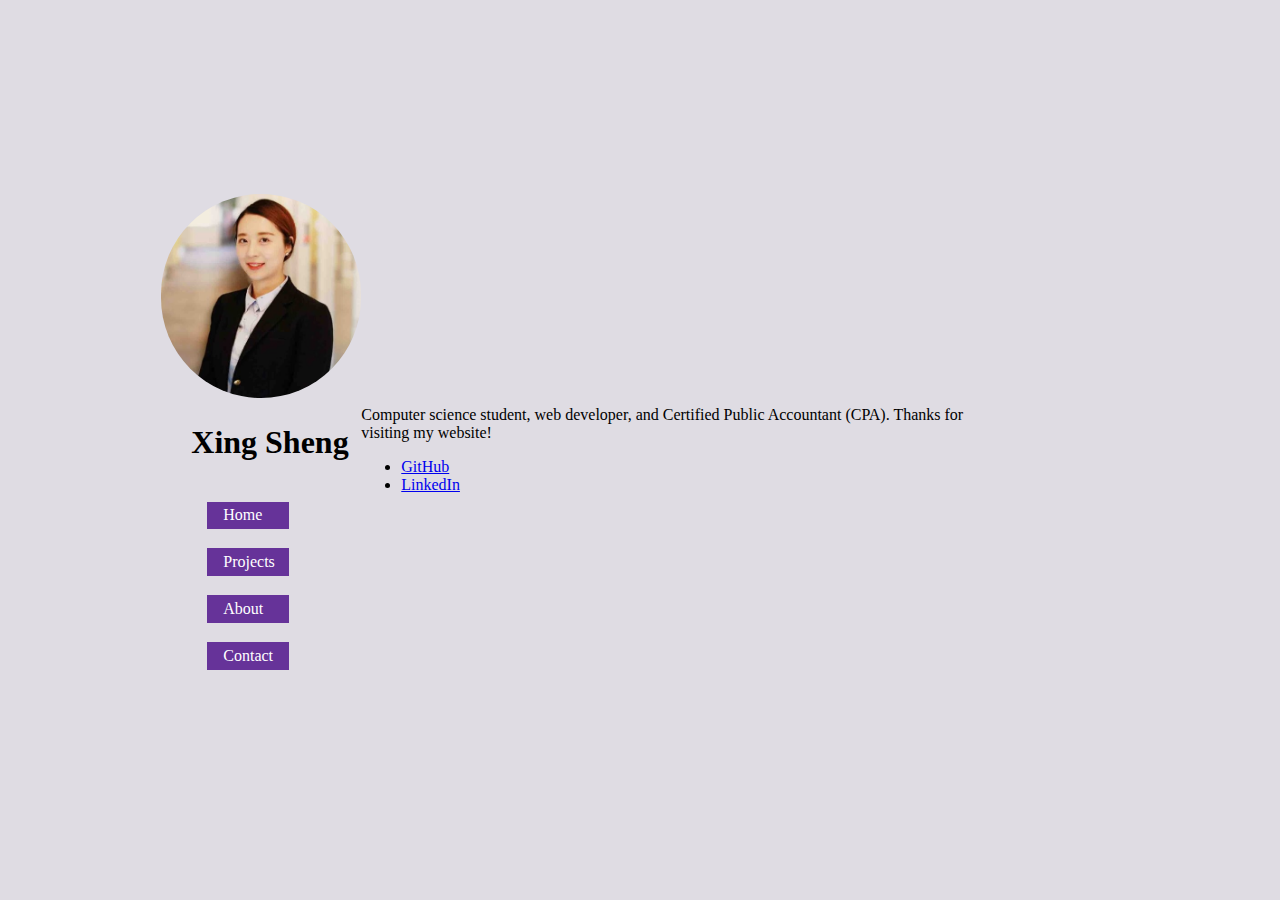
<file: index.html>
<!DOCTYPE html>

<body>

  <head>
    <link rel="stylesheet" href="stylesheet.css">
  </head>
  <div class="wrapper"></div>
  <header class="nav-area">
    <nav>
      <span>
        <img class="rounded-lg" src="img/profile.jpeg" title="I'm Xing" width="200" />
      </span>
      <h1 id="name">Xing Sheng</h1>
      <div id="navbar">
        <ul class="navbar">
          <li><a href="index.html">Home</a></li>
          <li><a href="projects.html">Projects</a></li>
          <li><a href="about.html">About</a></li>
          <li><a href="contact.html">Contact</a></li>
        </ul>
      </div>
    </nav>
  </header>
  <div class="content">
    <p class="bio">
      Computer science student, web developer, and Certified Public Accountant (CPA). Thanks for visiting my website!
    </p>
    <ul>
      <li><a href="https://github.com/x-sheng">GitHub</a></li>
      <li><a href="https://www.linkedin.com/in/xssheng/">LinkedIn</a></li>
    </ul>
  </div>
  </div>
</body>
</file>
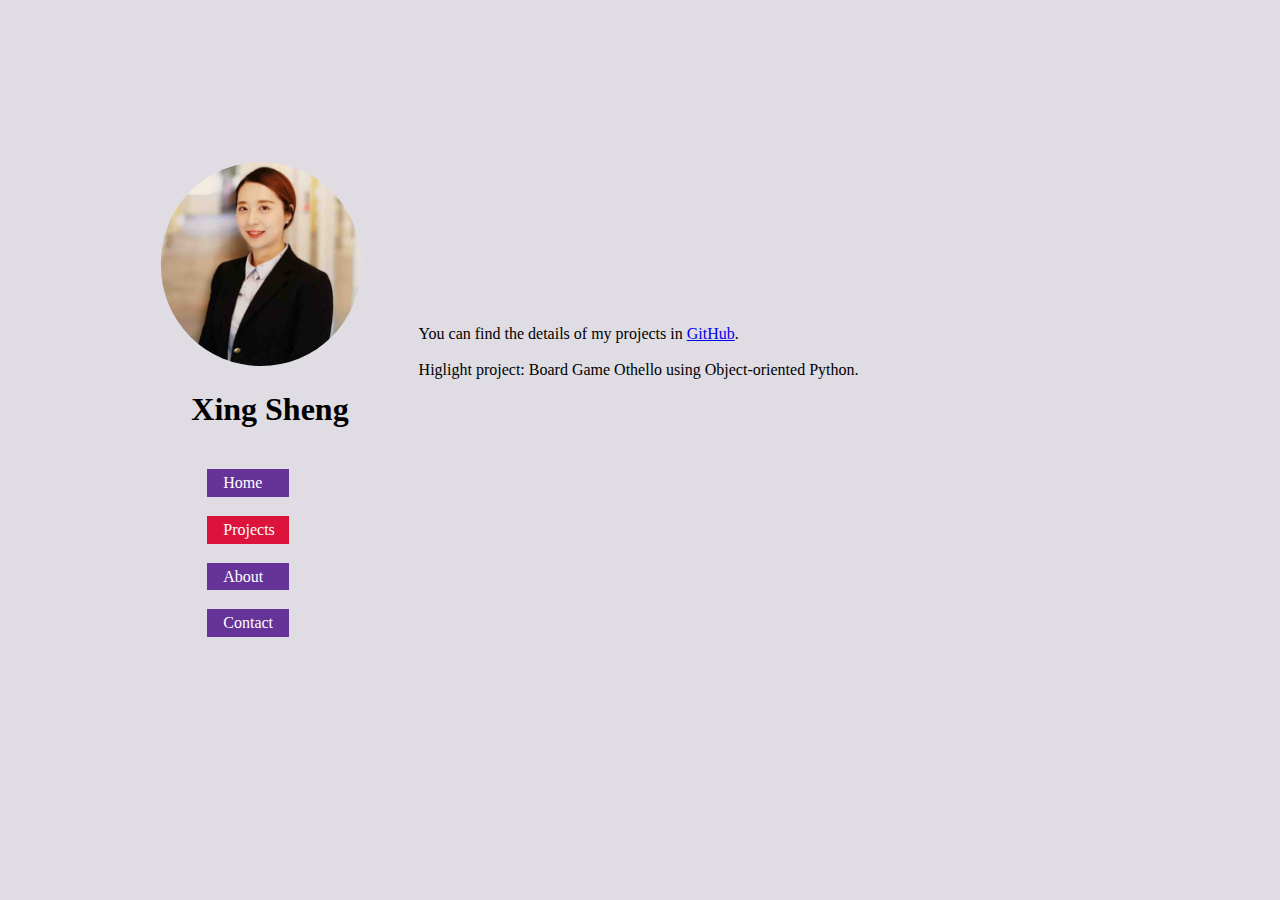
<file: projects.html>
<!DOCTYPE html>

<body>

  <head>
    <link rel="stylesheet" href="stylesheet.css">
  </head>
  <div class="container">
    <div id='navbar'>
      <nav>
        <img class="rounded-lg" src="img/profile.jpeg" title="I'm Xing" width="200" />
        <h1 id="name">Xing Sheng</h1>
        <ul>
          <li><a href="index.html">Home</a></li>
          <li><a class="current" href="projects.html">Projects</a></li>
          <li><a href="about.html">About</a></li>
          <li><a href="contact.html">Contact</a></li>
        </ul>
      </nav>
    </div>

    <div id="content">
      <p class="bio">
        You can find the details of my projects in <a href="https://github.com/x-sheng">GitHub</a>. <br><br>
        Higlight project: Board Game Othello using Object-oriented Python.
      </p>
    </div>
  </div>
</body>
</file>
<file: stylesheet.css>
html,
body {
  display: flex;
  align-items: center;
  height: 80%;
  margin: 7%;
  font-family: Georgia;
  background-color: #DFDCE3;
  width: 80%;
}

div.container {
  display: flex;
  flex-direction: row;
  height: 100%;
  width: 100%;

}

.rounded-lg {
  border-radius: 9rem !important;
}


#content {
  display: flex;
  flex-direction: column;
  margin-left: 7%;
  margin-right: 3%;
  margin-top: 18%;
  width: 100%;

}

#bio {
  line-height: 120%;
  font-size: medium;
  text-align: left;
}

#name {
  margin-left: 15%;
}

#navbar .current {
  background-color: crimson;
}

#navbar ul {
  display: flex;
  flex-direction: column;
  overflow: hidden;
  position: relative;
  top: 5%;
  right: 0;
  left: 10%;
  margin-top: 0px;
  padding: 10px;
}

#navbar ul li {
  display: block;
  border: 0;
  background: transparent;
  position: relative;
  border-radius: 0;
  padding: 0.6rem 1rem;
  color: #7b8a96;
}

#navbar ul li a {
  display: block;
  text-decoration: none;
  padding: .3em 1em;
  color: #fff;
  background-color: rebeccapurple;
  width: 50px;
}

#navbar ul li a:hover {
  color: #000;
  background-color: #fff;
}
</file>
